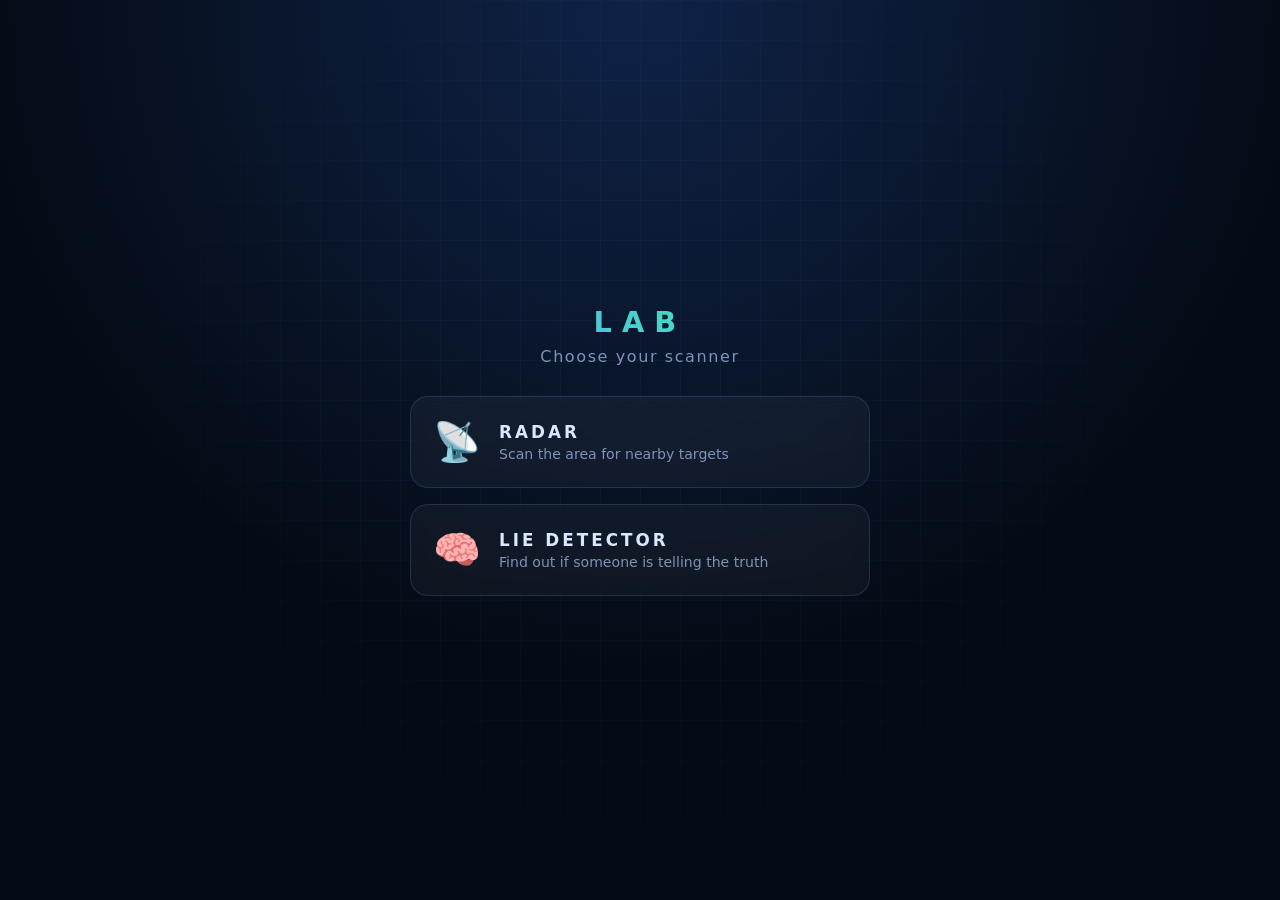
<file: index.html>
<!DOCTYPE html>
<html lang="en">
<head>
  <meta charset="UTF-8">
  <meta name="viewport" content="width=device-width, initial-scale=1.0">
  <title>Prank Lab</title>
  <link rel="stylesheet" href="style.css">
</head>
<body>
  <main class="app">
    <h1 class="title">LAB</h1>
    <p class="subtitle">Choose your scanner</p>

    <nav class="menu">
      <a class="card" href="radar.html">
        <span class="icon">📡</span>
        <span>
          <h2>RADAR</h2>
          <p>Scan the area for nearby targets</p>
        </span>
      </a>

      <a class="card" href="lie.html">
        <span class="icon">🧠</span>
        <span>
          <h2>LIE DETECTOR</h2>
          <p>Find out if someone is telling the truth</p>
        </span>
      </a>
    </nav>
  </main>
</body>
</html>
</file>
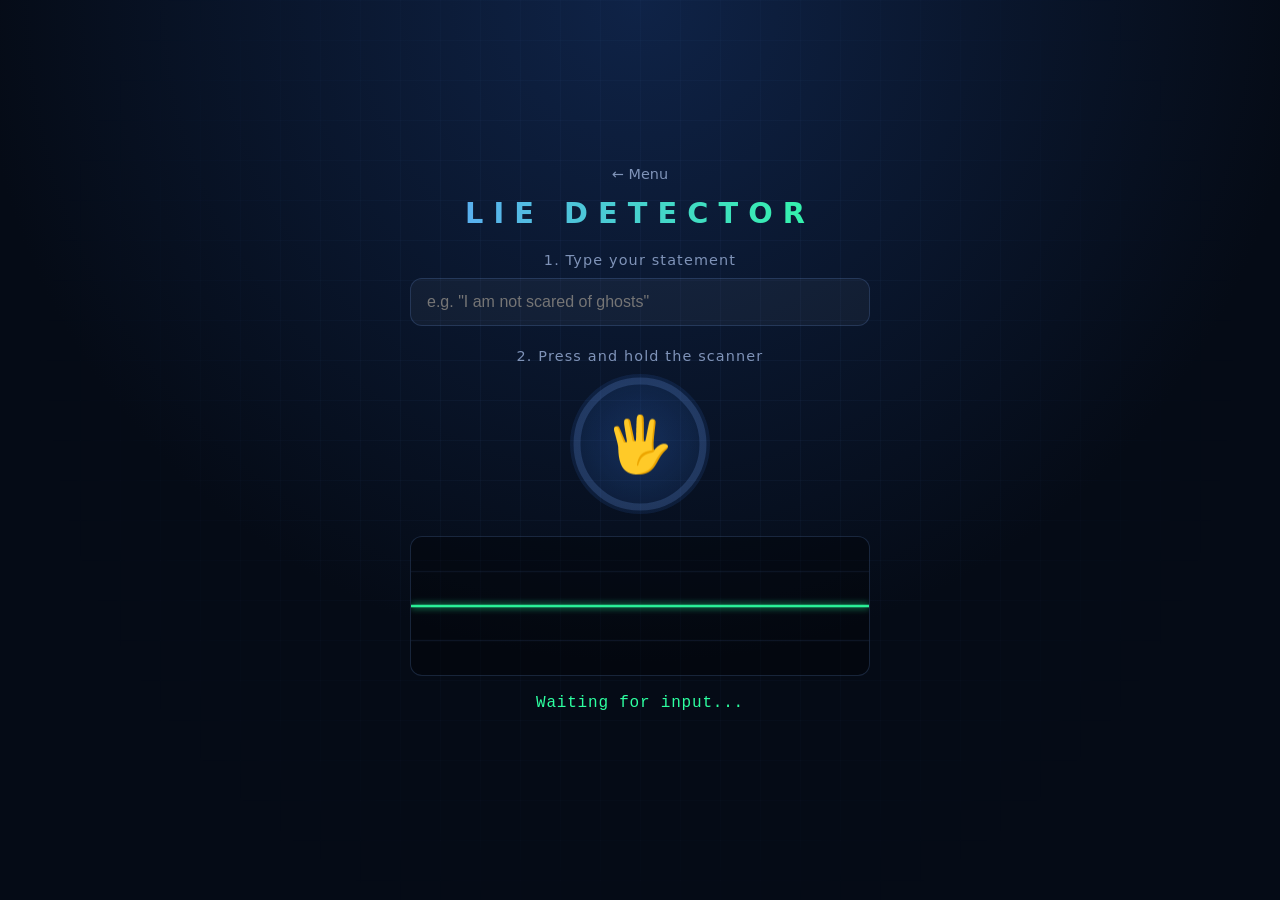
<file: lie.html>
<!DOCTYPE html>
<html lang="en">
<head>
  <meta charset="UTF-8">
  <meta name="viewport" content="width=device-width, initial-scale=1.0">
  <title>Lie Detector</title>
  <link rel="stylesheet" href="style.css">
</head>
<body>
  <main class="app">
    <a class="back" href="index.html">← Menu</a>
    <h1 class="title">LIE DETECTOR</h1>

    <label class="field-label" for="statement">1. Type your statement</label>
    <input id="statement" class="input" type="text" maxlength="80"
           placeholder='e.g. "I am not scared of ghosts"' autocomplete="off">

    <p class="field-label">2. Press and hold the scanner</p>
    <button id="pad" class="pad" aria-label="Hold to scan fingerprint">
      <svg viewBox="0 0 120 120">
        <circle class="ring-bg" cx="60" cy="60" r="54"></circle>
        <circle id="ring" class="ring" cx="60" cy="60" r="54"></circle>
      </svg>
      <span class="finger">🖐</span>
    </button>

    <canvas id="wave" width="600" height="180"></canvas>
    <p id="status" class="status">Waiting for input...</p>
  </main>

  <div id="result" class="overlay hidden">
    <p id="resultIcon" class="overlay-icon"></p>
    <h2 id="resultText"></h2>
    <p id="resultStatement" class="result-statement"></p>
    <p id="resultPct" class="result-pct"></p>
    <button id="againBtn" class="btn">TEST AGAIN</button>
  </div>

  <script src="lie.js"></script>
</body>
</html>
</file>
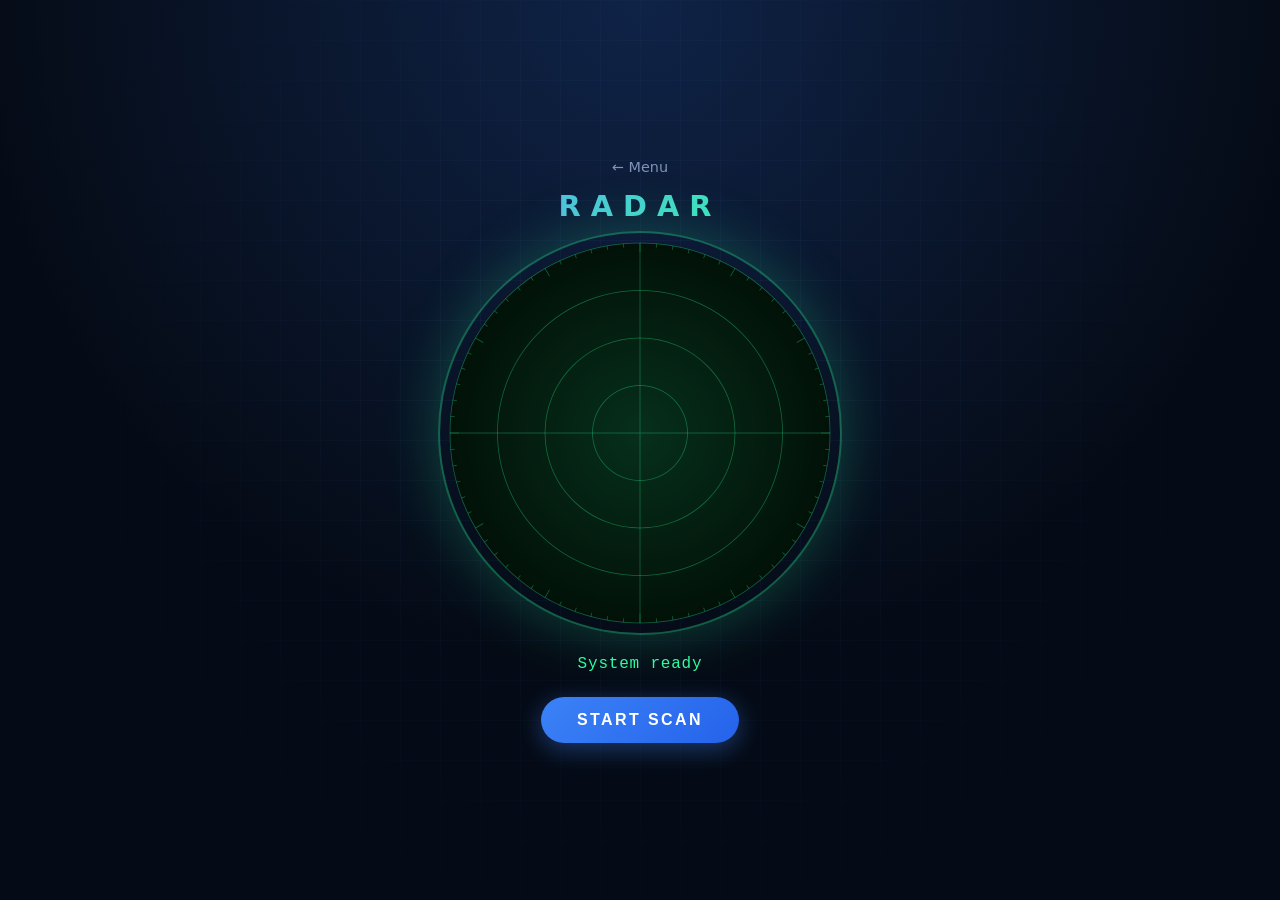
<file: radar.html>
<!DOCTYPE html>
<html lang="en">
<head>
  <meta charset="UTF-8">
  <meta name="viewport" content="width=device-width, initial-scale=1.0">
  <title>Radar</title>
  <link rel="stylesheet" href="style.css">
</head>
<body>
  <main class="app">
    <a class="back" href="index.html">← Menu</a>
    <h1 class="title">RADAR</h1>

    <div id="radarWrap" class="radar-wrap">
      <canvas id="radar" width="800" height="800"></canvas>
    </div>

    <p id="status" class="status">System ready</p>
    <button id="startBtn" class="btn">START SCAN</button>
  </main>

  <div id="flash" class="flash"></div>

  <div id="warning" class="overlay danger hidden">
    <p class="overlay-icon">⚠</p>
    <h2 id="warningText"></h2>
    <button id="againBtn" class="btn btn-danger">SCAN AGAIN</button>
  </div>

  <script src="radar.js"></script>
</body>
</html>
</file>
<file: style.css>
:root {
  --bg: #050b16;
  --panel: rgba(255, 255, 255, 0.04);
  --line: rgba(120, 170, 255, 0.18);
  --green: #2dffa0;
  --blue: #3b82f6;
  --blue-glow: #60a5fa;
  --red: #ff4d5e;
  --text: #dbe7ff;
  --muted: #7f93b8;
}

* {
  box-sizing: border-box;
  margin: 0;
  padding: 0;
}

body {
  font-family: "Segoe UI", system-ui, sans-serif;
  color: var(--text);
  background: radial-gradient(circle at 50% 0%, #0f2347 0%, var(--bg) 60%);
  min-height: 100vh;
  display: flex;
  justify-content: center;
  align-items: center;
  padding: 24px 16px;
  text-align: center;
  overflow-x: hidden;
}

/* Faint grid in the background */
body::before {
  content: "";
  position: fixed;
  inset: 0;
  background-image:
    linear-gradient(var(--line) 1px, transparent 1px),
    linear-gradient(90deg, var(--line) 1px, transparent 1px);
  background-size: 40px 40px;
  opacity: 0.25;
  pointer-events: none;
  mask-image: radial-gradient(circle at 50% 40%, black 20%, transparent 75%);
  -webkit-mask-image: radial-gradient(circle at 50% 40%, black 20%, transparent 75%);
}

.app {
  position: relative;
  width: 100%;
  max-width: 460px;
}

.title {
  font-size: 1.8rem;
  letter-spacing: 0.35em;
  margin-bottom: 8px;
  background: linear-gradient(90deg, var(--blue-glow), var(--green));
  -webkit-background-clip: text;
  background-clip: text;
  color: transparent;
}

.subtitle {
  color: var(--muted);
  letter-spacing: 0.1em;
}

.back {
  display: inline-block;
  margin-bottom: 14px;
  color: var(--muted);
  text-decoration: none;
  font-size: 0.9rem;
}

.back:hover {
  color: var(--blue-glow);
}

/* ---------- Menu cards ---------- */
.menu {
  display: grid;
  gap: 16px;
  margin-top: 30px;
}

.card {
  display: flex;
  align-items: center;
  gap: 18px;
  padding: 22px;
  text-align: left;
  text-decoration: none;
  color: inherit;
  border: 1px solid var(--line);
  border-radius: 18px;
  background: var(--panel);
  backdrop-filter: blur(8px);
  transition: 0.25s;
}

.card:hover {
  transform: translateY(-3px);
  border-color: var(--blue-glow);
  box-shadow: 0 10px 30px rgba(59, 130, 246, 0.25);
}

.card .icon {
  font-size: 2.4rem;
}

.card h2 {
  font-size: 1.05rem;
  letter-spacing: 0.18em;
  margin-bottom: 4px;
}

.card p {
  color: var(--muted);
  font-size: 0.88rem;
}

/* ---------- Buttons ---------- */
.btn {
  padding: 14px 36px;
  border: none;
  border-radius: 999px;
  font-size: 1rem;
  font-weight: 600;
  letter-spacing: 0.15em;
  color: white;
  cursor: pointer;
  background: linear-gradient(135deg, var(--blue), #2563eb);
  box-shadow: 0 6px 24px rgba(59, 130, 246, 0.4);
  transition: 0.2s;
}

.btn:hover {
  transform: translateY(-2px);
}

.btn:disabled {
  opacity: 0.4;
  cursor: not-allowed;
  transform: none;
}

.btn-danger {
  background: linear-gradient(135deg, var(--red), #c81e33);
  box-shadow: 0 6px 24px rgba(255, 77, 94, 0.45);
}

/* ---------- Status text ---------- */
.status {
  margin: 18px 0;
  min-height: 24px;
  font-family: "Courier New", monospace;
  color: var(--green);
  letter-spacing: 0.05em;
}

/* ---------- Radar ---------- */
.radar-wrap {
  margin-top: 10px;
}

#radar {
  width: 100%;
  max-width: 400px;
  height: auto;
  border-radius: 50%;
  box-shadow: 0 0 0 2px rgba(45, 255, 160, 0.25), 0 0 60px rgba(45, 255, 160, 0.25);
}

.shake {
  animation: shake 0.45s;
}

@keyframes shake {
  0%, 100% { transform: translateX(0); }
  20% { transform: translateX(-12px); }
  40% { transform: translateX(12px); }
  60% { transform: translateX(-8px); }
  80% { transform: translateX(8px); }
}

/* ---------- Flash + overlay ---------- */
.flash {
  position: fixed;
  inset: 0;
  background: var(--red);
  opacity: 0;
  pointer-events: none;
  z-index: 10;
}

.flash.active {
  animation: flashing 0.7s ease-out;
}

@keyframes flashing {
  0%   { opacity: 0.95; }
  25%  { opacity: 0; }
  50%  { opacity: 0.8; }
  100% { opacity: 0; }
}

.overlay {
  position: fixed;
  inset: 0;
  z-index: 20;
  display: flex;
  flex-direction: column;
  align-items: center;
  justify-content: center;
  gap: 18px;
  padding: 24px;
  background: rgba(5, 11, 22, 0.94);
  backdrop-filter: blur(6px);
}

.overlay.danger {
  background: rgba(45, 0, 8, 0.94);
  color: var(--red);
}

.overlay.danger h2 {
  text-shadow: 0 0 18px var(--red);
}

.overlay h2 {
  font-size: 2rem;
  text-transform: uppercase;
  letter-spacing: 0.08em;
  animation: pulse 0.6s infinite alternate;
}

.overlay-icon {
  font-size: 4rem;
}

@keyframes pulse {
  from { transform: scale(1); }
  to   { transform: scale(1.07); }
}

.hidden {
  display: none !important;
}

/* ---------- Lie detector ---------- */
.field-label {
  display: block;
  margin: 22px 0 10px;
  color: var(--muted);
  font-size: 0.9rem;
  letter-spacing: 0.08em;
}

.input {
  width: 100%;
  padding: 14px 16px;
  border-radius: 12px;
  border: 1px solid var(--line);
  background: var(--panel);
  color: var(--text);
  font-size: 1rem;
  outline: none;
  transition: 0.2s;
}

.input:focus {
  border-color: var(--blue-glow);
  box-shadow: 0 0 0 3px rgba(96, 165, 250, 0.2);
}

.input.error {
  border-color: var(--red);
  animation: shake 0.4s;
}

.pad {
  position: relative;
  width: 140px;
  height: 140px;
  border: none;
  border-radius: 50%;
  background: radial-gradient(circle, rgba(59, 130, 246, 0.25), rgba(59, 130, 246, 0.05));
  cursor: pointer;
  touch-action: none;
  user-select: none;
  -webkit-user-select: none;
  -webkit-touch-callout: none;
  -webkit-tap-highlight-color: transparent;
}

.pad svg {
  position: absolute;
  inset: 0;
  transform: rotate(-90deg);
}

.ring-bg,
.ring {
  fill: none;
  stroke-width: 6;
}

.ring-bg {
  stroke: var(--line);
}

.ring {
  stroke: var(--green);
  stroke-linecap: round;
  stroke-dasharray: 339.29;
  stroke-dashoffset: 339.29;
  filter: drop-shadow(0 0 6px var(--green));
}

.finger {
  position: relative;
  font-size: 3.4rem;
}

.pad.active {
  box-shadow: 0 0 40px rgba(45, 255, 160, 0.45);
}

#wave {
  display: block;
  width: 100%;
  height: auto;
  margin-top: 22px;
  border: 1px solid var(--line);
  border-radius: 12px;
  background: rgba(0, 0, 0, 0.3);
}

.result-statement {
  max-width: 340px;
  color: var(--muted);
  font-style: italic;
  word-break: break-word;
}

.result-pct {
  font-family: "Courier New", monospace;
  font-size: 1.1rem;
}

.overlay.truth {
  color: var(--green);
}

.overlay.lie {
  background: rgba(45, 0, 8, 0.94);
  color: var(--red);
}
</file>
